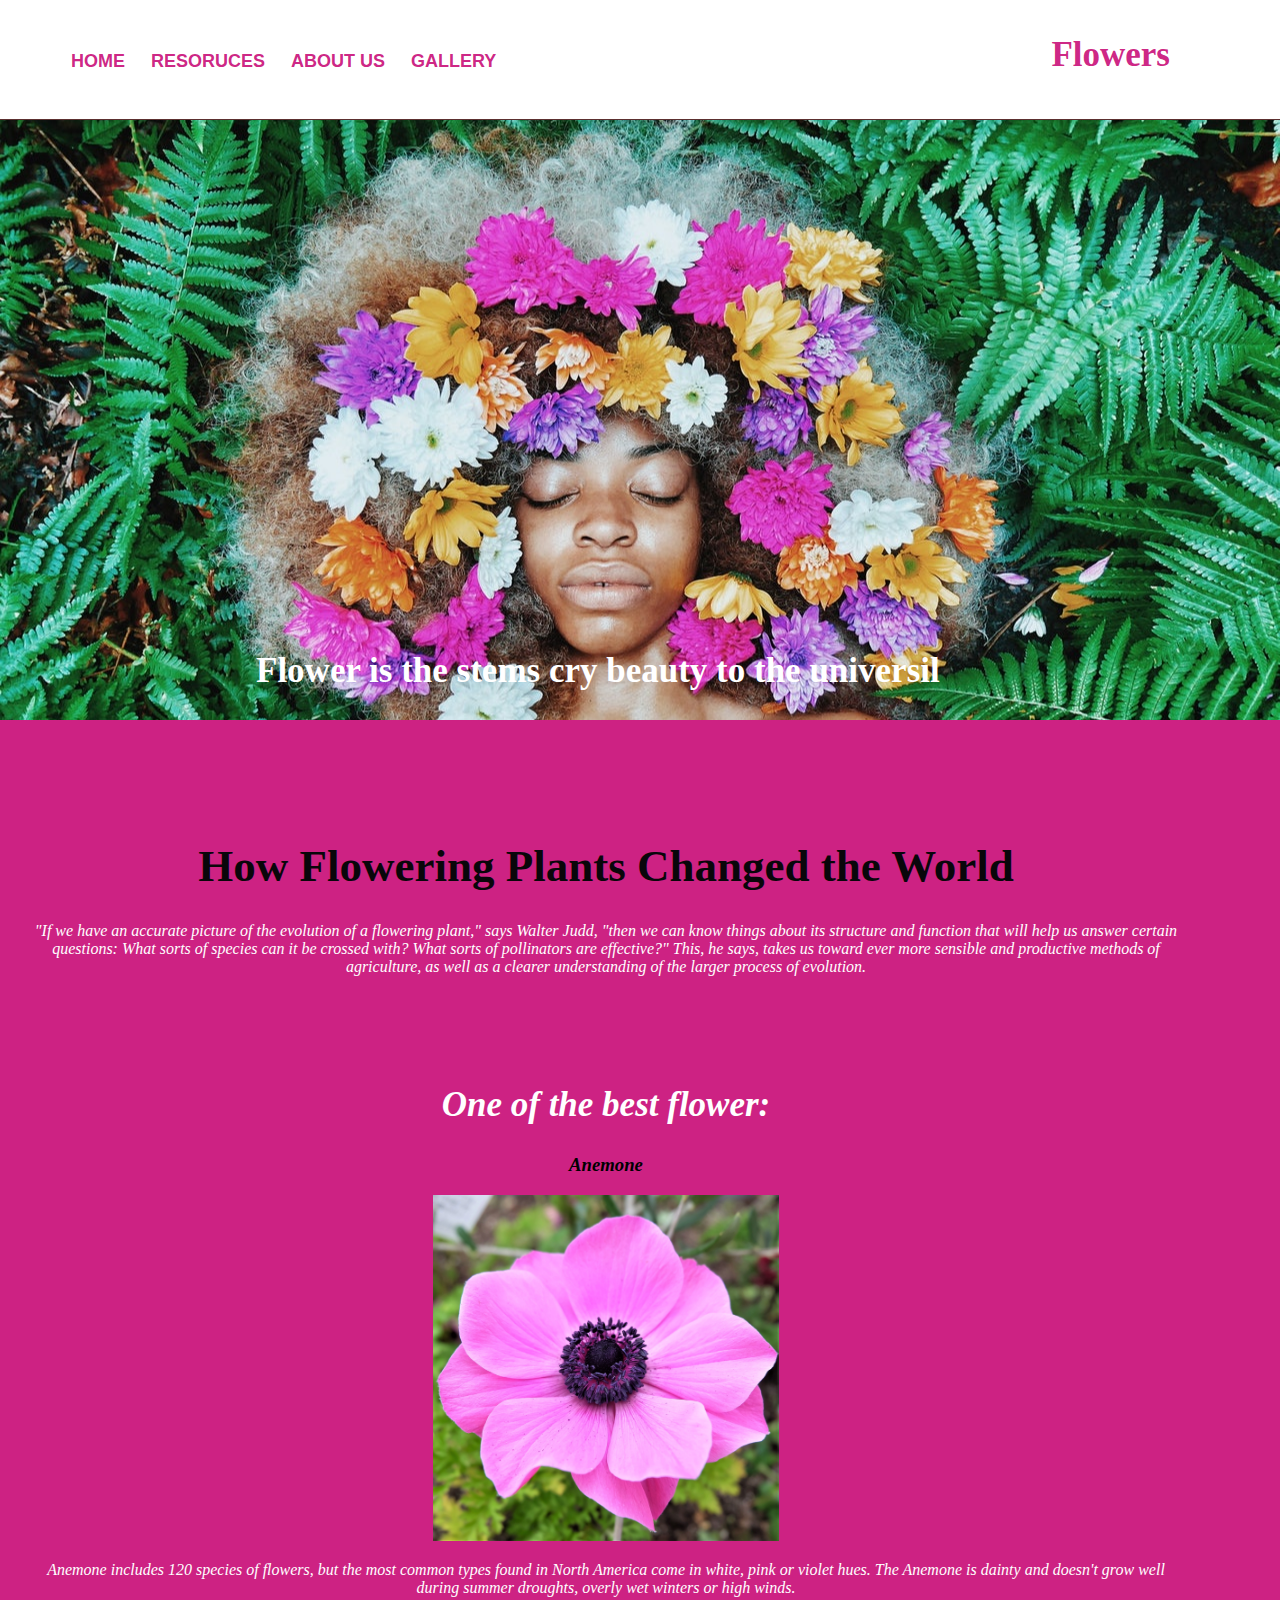
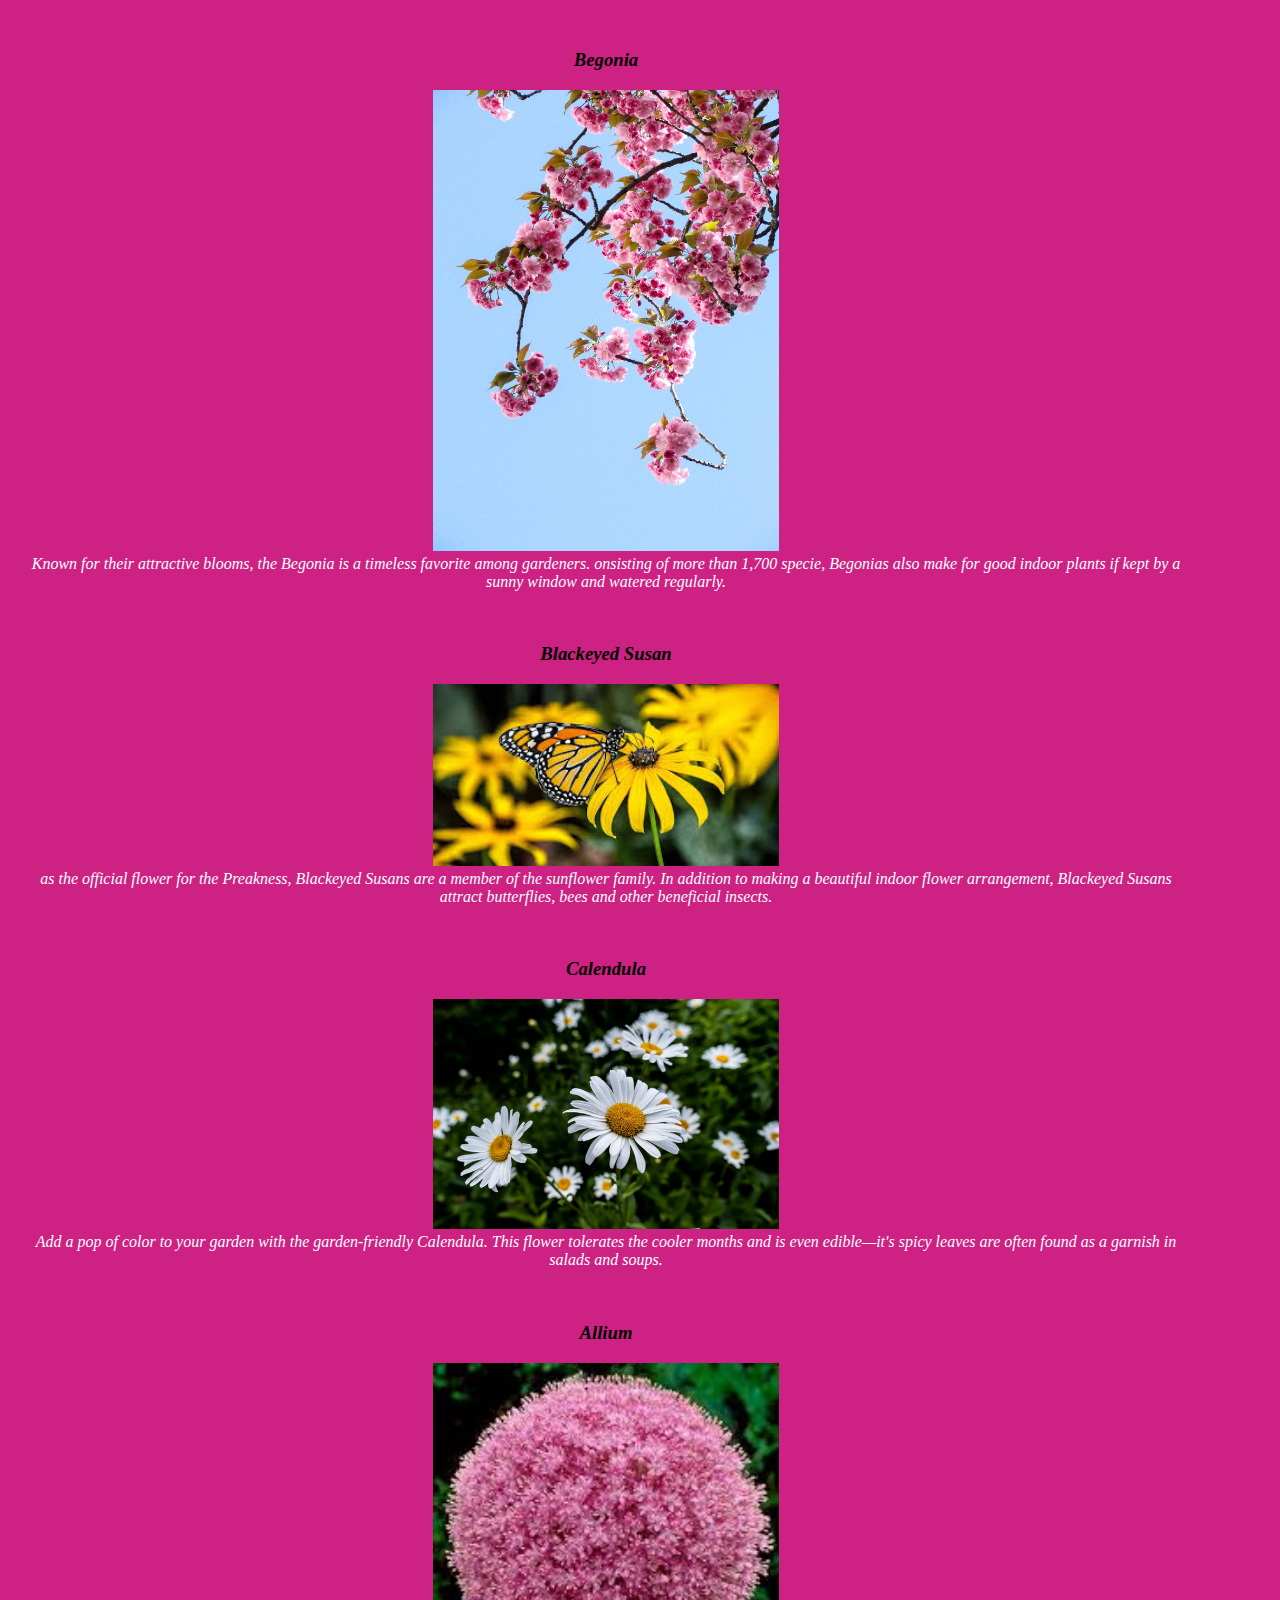
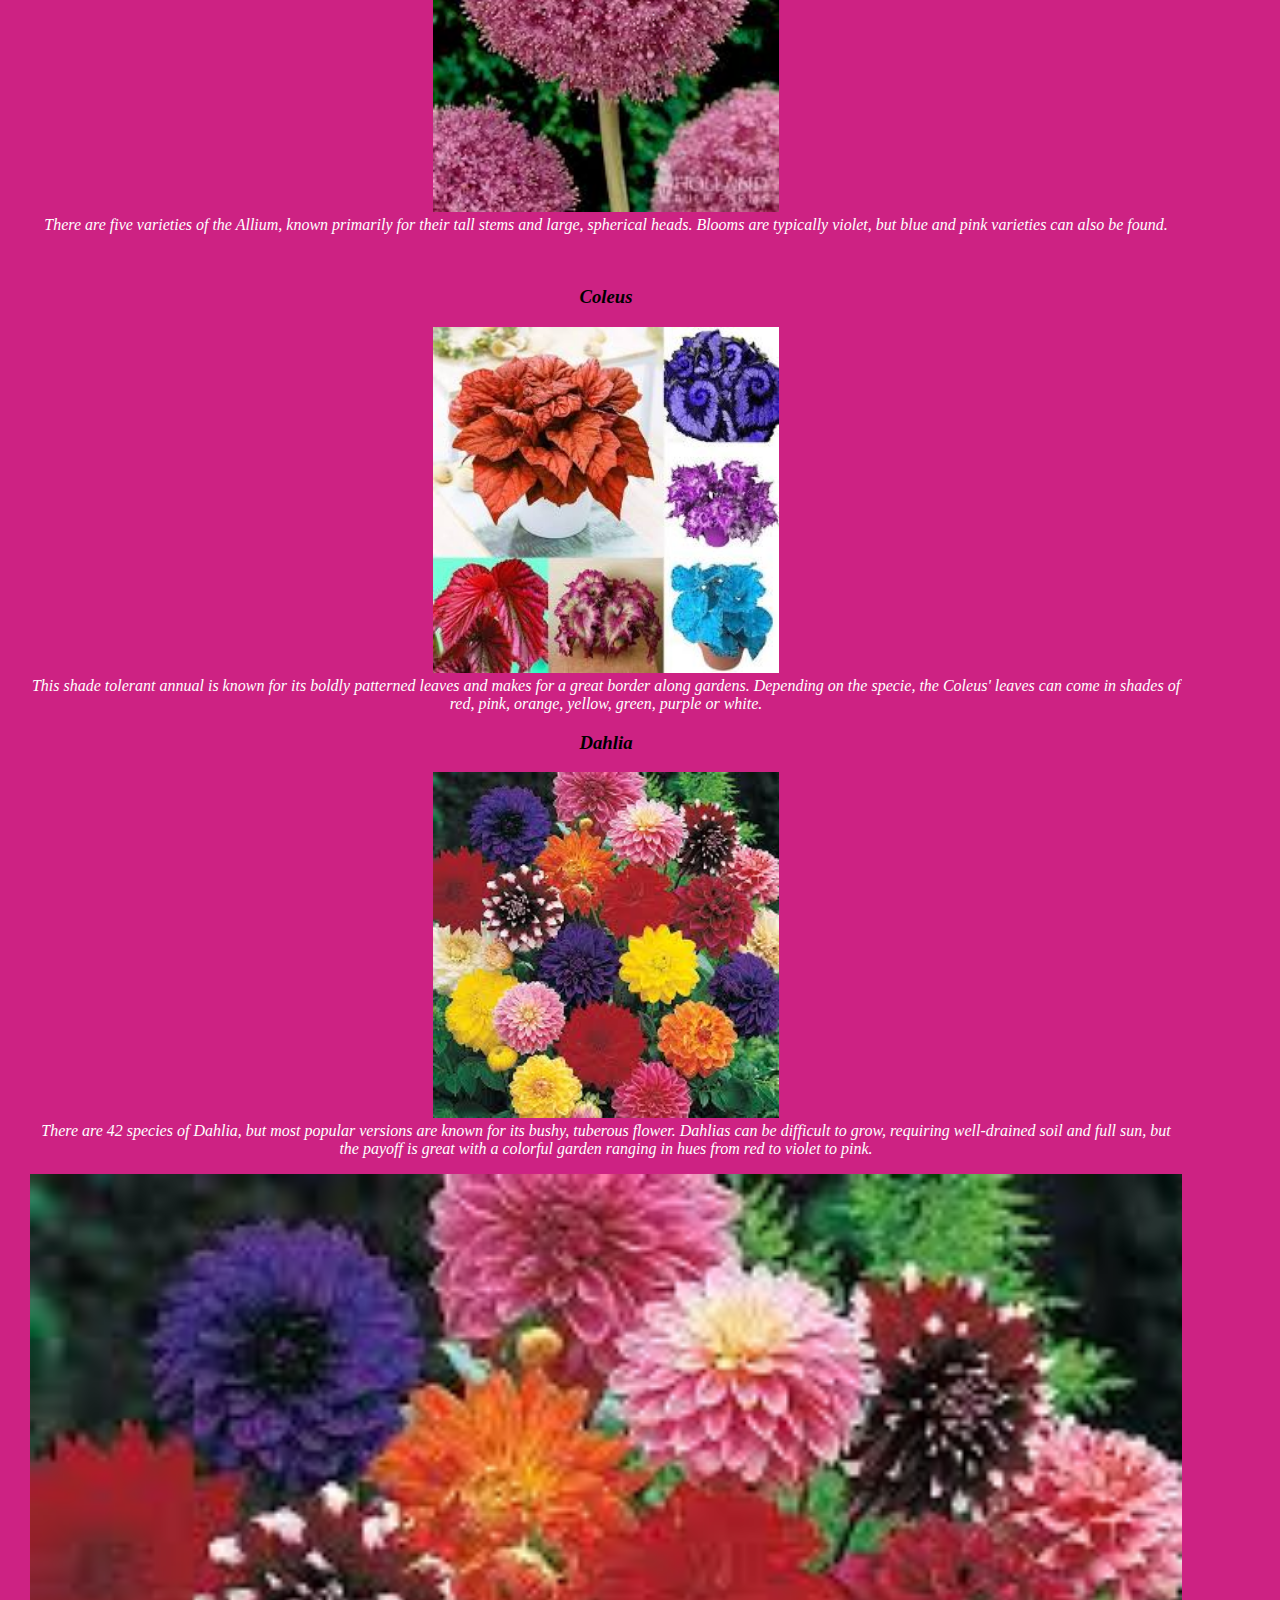
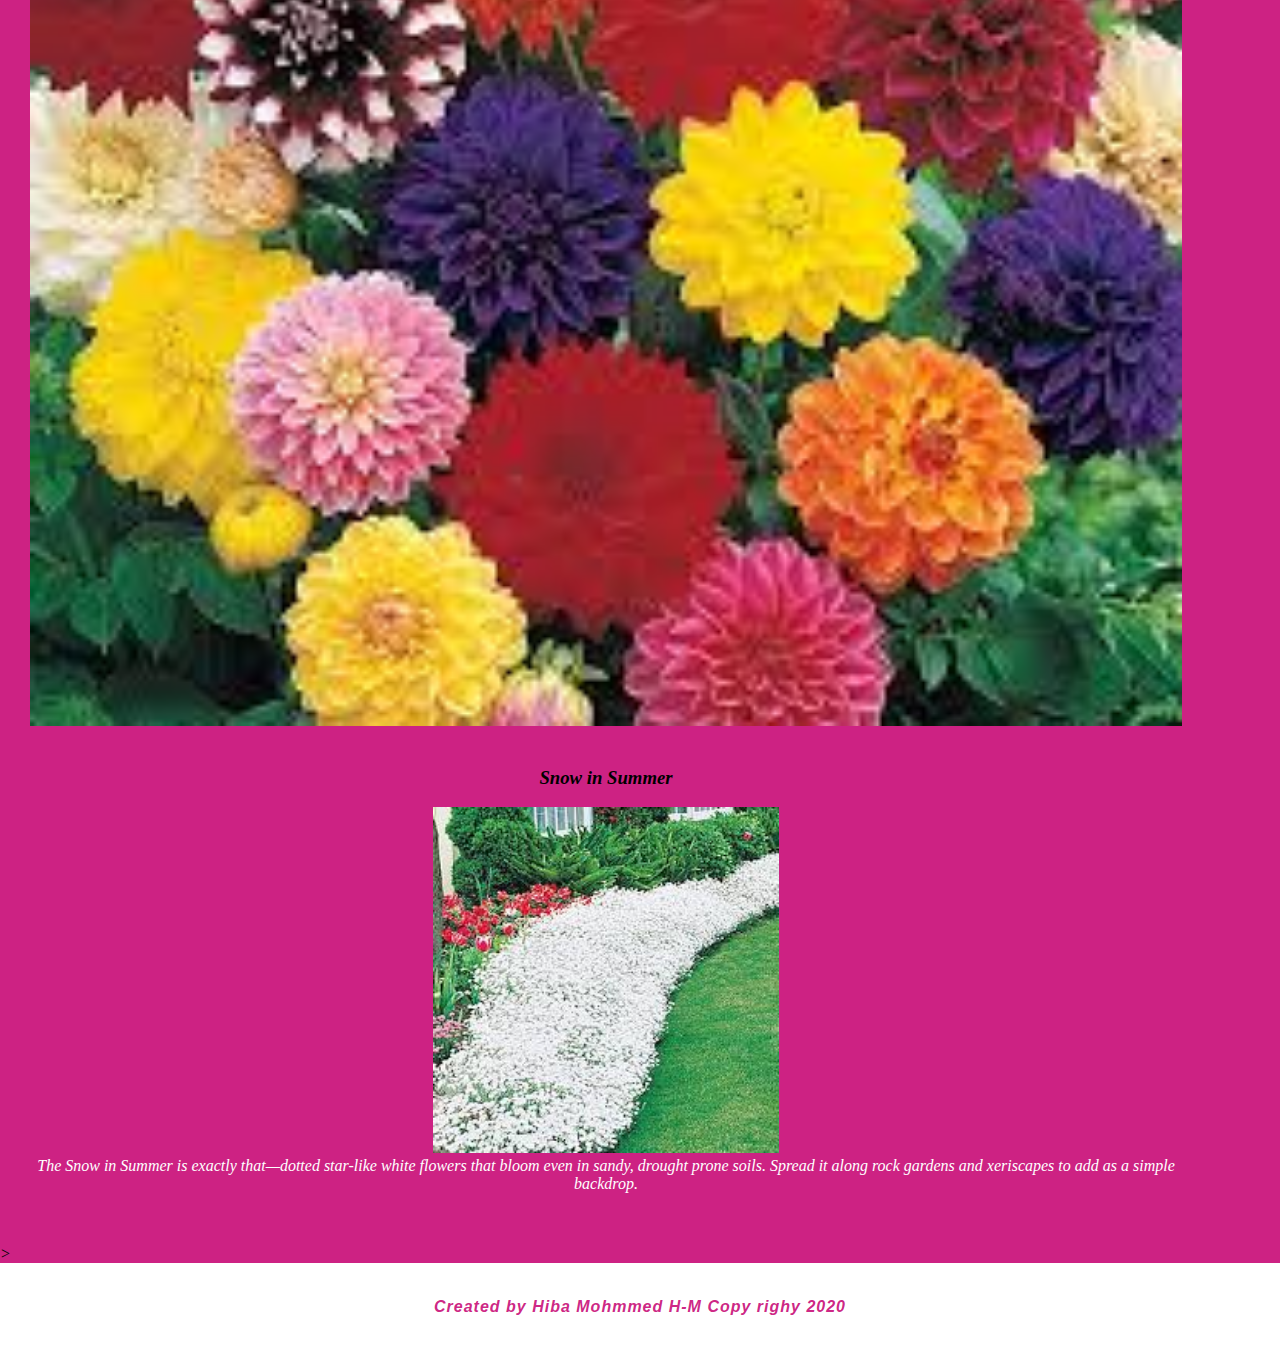
<file: index.html>
<!DOCTYPE html>
<html>
    <head>
        <title>"Flowers" </title>
        
        <meta name="  discription" content="Flowers is one of the most beutful thing in the world">
        <meta charset="utf-8">
        <link rel="icon" href="images/logo.png"/>
        <meta name="viewport" content="width=device-width, initial-scal=1"/>
        <link rel="stylesheet" href="style.css">
    
    </head>
    <body>
    
        <header>
            <div class="container">
                <nav>
                <div>
                    <ul>
                        <li><a href="Home.html">Home</a></li>
                        <li><a href="Resorues.html">Resoruces</a> </li>
                        <li><a href="About us.html">About us</a> </li>
                        <li><a href="Gallery.html">Gallery</a> </li>
                    </ul>
                </div>
                </nav>  
                <h2>Flowers</h2>             

            </div>
            
        </header>

        <section id="show">

            <h2> Flower is the stems cry beauty to the universil</h2>

        </section>

   

  
       <section id="text">
        <div  class="container">
            <div class="box">
                <div id="first">

       <h1>How Flowering Plants Changed the World</h1>
       
        <p><em>"If we have an accurate picture of the evolution of a flowering plant," says 
            Walter Judd, "then we can know things about its structure and function that
            will help us answer certain questions: What sorts of species can it be crossed
            with? What sorts of pollinators are effective?" This, he says, takes us toward
            ever more sensible and productive methods of agriculture, as well as a clearer
            understanding of the larger process of evolution.
        </p>
                </div>


        <h2>  <br><br> One of the best flower:</h2>      
        <h3>Anemone </h3>
        <div id="img-p1"> <img width="255" src="images/Anemone_Rosea.SHUT.jpg"/></div>
        <p> 
            <em>
             Anemone includes 120 species of flowers, but the most common types found in North
            America come in white, pink or violet hues. The Anemone is dainty and doesn't
             grow well
            during summer droughts, overly wet winters or high winds.</em>
             </p>


        <br><h3>Begonia</h3>
        <p> <div id="img-p2"><img width="250" src="images//pexels-johnmark-smith-250591.jpg"/> </div>
            
           <em> Known for their attractive blooms, the Begonia is a timeless favorite among gardeners.
            onsisting of more than 1,700 specie, Begonias also make for good indoor plants if kept by
            a sunny window and watered regularly.</em>
        </p> 

        <br><h3>Blackeyed Susan</h3>
        <p > <div id="img-p3"><img src="images/Blackeyed Susan.jpg"/></div>
            <em> as the official flower for the Preakness, Blackeyed Susans are a member of the
            sunflower family. In addition to making a beautiful indoor flower arrangement, Blackeyed
            Susans attract butterflies, bees and other beneficial insects.</em>
        </p>


        <br><h3>Calendula </h3>
        <p> <div id="img-p4"><img width=" 250" src="images/pexels-sebastian-sørensen-1196445.jpg"/></div>
         <em> Add a pop of color to your garden with the garden-friendly Calendula. This flower tolerates
            the cooler months and is even edible—it's spicy leaves are often found as a garnish in
            salads and soups.</em>
        </p>


        <br><h3>Allium</h3>
        <p> <div id="img-p4"><img width=" 250" src="images/type 5.jpg"/></div>
         <em> There are five varieties of the Allium, known primarily for their tall stems and large, spherical
            heads. Blooms are typically violet, but blue and pink varieties can also be found.</em>
        </p>



            <br><h3>Coleus</h3>
        <p> <div id="img-p4"><img width=" 250" src="images/type 6.jpg"/></div>
         <em> This shade tolerant annual is known for its boldly patterned leaves and makes for a great
            border along gardens. Depending on the specie, the Coleus' leaves can come in shades of
            red, pink, orange, yellow, green, purple or white.</em>
        </p>


          <div id="Dahlia">
              <div class="par">
            <h3>Dahlia</h3>

        <p> <div id="img-p4"><img width=" 250" src="images/type 7.jpg"/></div>
         <em> There are 42 species of Dahlia, but most popular versions are known for its bushy, tuberous
            flower. Dahlias can be difficult to grow, requiring well-drained soil and full sun, but the
            payoff is great with a colorful garden ranging in hues from red to violet to pink.</em>
        </p>
              </div>
              <img  src="images/type 7.jpg"/>
          </div>


    <br><h3>Snow in Summer</h3>
        <p> <div id="img-p4"><img width=" 250" src="images/type8.jpg"/></div>
         <em> The Snow in Summer is exactly that—dotted star-like white flowers that bloom even in
            sandy, drought prone soils. Spread it along rock gardens and xeriscapes to add as 
            a simple backdrop.</em>
        </p>

            </div>


    </div>
    </section> 






    </div>  
        
        <footer<br><br><br>> <div class="footer">
            Created by Hiba Mohmmed H-M Copy righy 2020
        </div>
        </footer>


    </body>
</html>
</file>
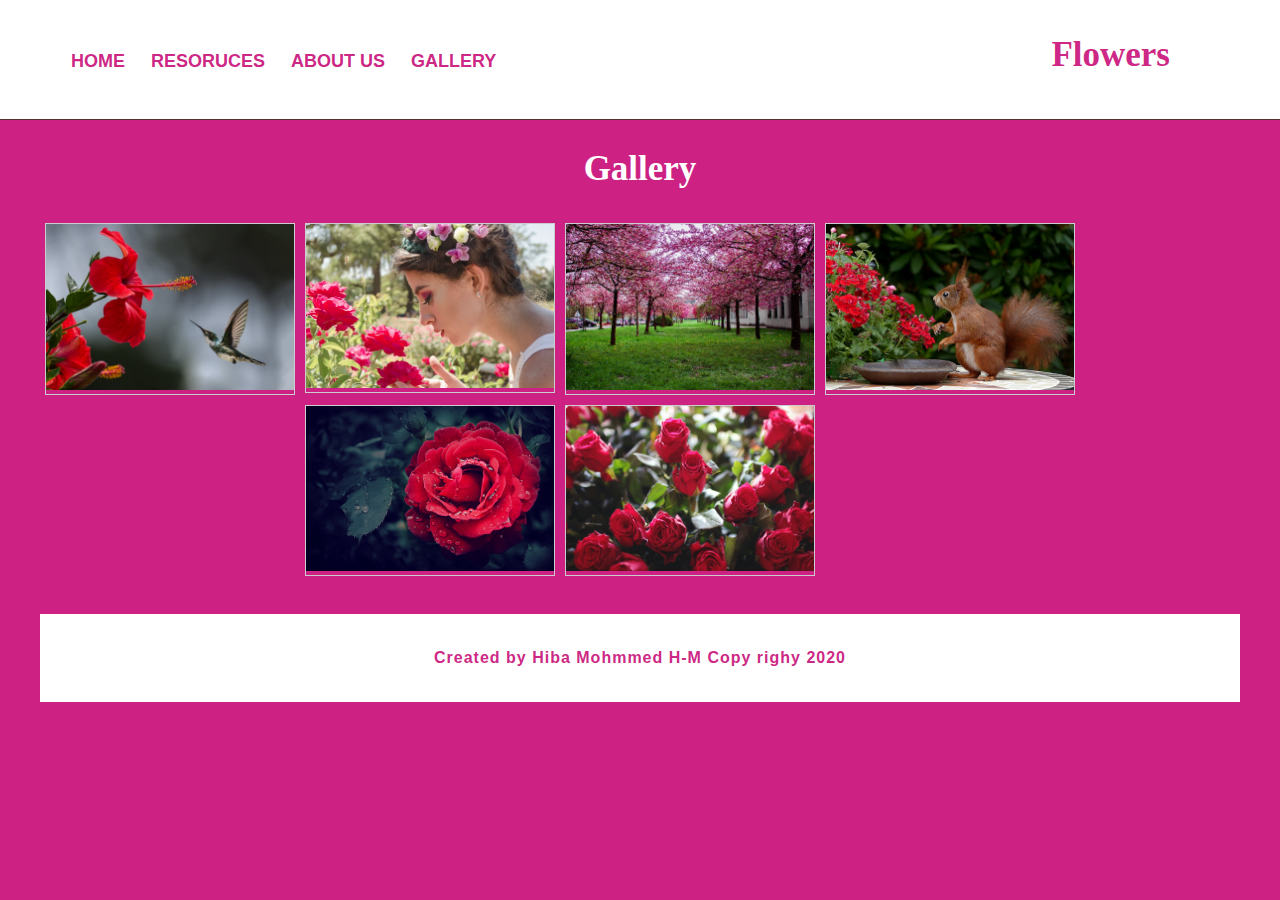
<file: Gallery.html>
<!DOCTYPE html>
<html>
    <head>
        <title>"Flowers" </title>
        
        <meta name="  discription" content="Flowers is one of the most beutful thing in the world">
        <meta charset="utf-8">
        <link rel="icon" href="images/logo.png"/>
        <meta name="viewport" content="width=device-width, initial-scal=1"/>
        <link rel="stylesheet" href="style.css">
        
    
    </head>
    <body>
    
        <header>
            <div class="container">
                <link rel="stylesheet" href="style/r.css">
                <nav>
                <div>
                    <ul>
                        <li><a href="Home.html">Home</a></li>
                        <li><a href="Resorues.html">Resoruces</a> </li>
                        <li><a href="About us.html">about us</a> </li>
                        <li><a href="Gallery.html">Gallery</a> </li>
                    </ul>
                </div>
                </nav>  
                <h2>Flowers</h2>             

            </div>
            
        </header>

        
        
    <div class="container">

        <h2 id="Gallery"> Gallery</h2>

        <div class="Gallery">
            <img  src="images//Gallery 1.jpeg"/>  
        </div>
        
        <div class="Gallery">
            <img src="images//Gallery 4.webp"/>
        </div>
        
        <div class="Gallery">
            <img src="images/Gallery 3.jpeg"/>
        </div>
        
        
        <div class="Gallery">
            <img src="images/Gallery 7.jpeg"/>
        </div>

        <div class="Gallery">
            <img src="images/pexels-jovana-nesic-593655.jpg"/>
        </div>

        
        <div class="Gallery">
            <img src="images/pexels-jéshoots-4825.jpg"/>

        </div>
     
        <footer<br><br><br><br><br><br><br><br><br><br><br><br><br><br><br><br>
        <br><br><br><br><br><br><br> <div class="footer">
            Created by Hiba Mohmmed H-M Copy righy 2020
        </div>
        </footer>


    </body>
</html>
</file>
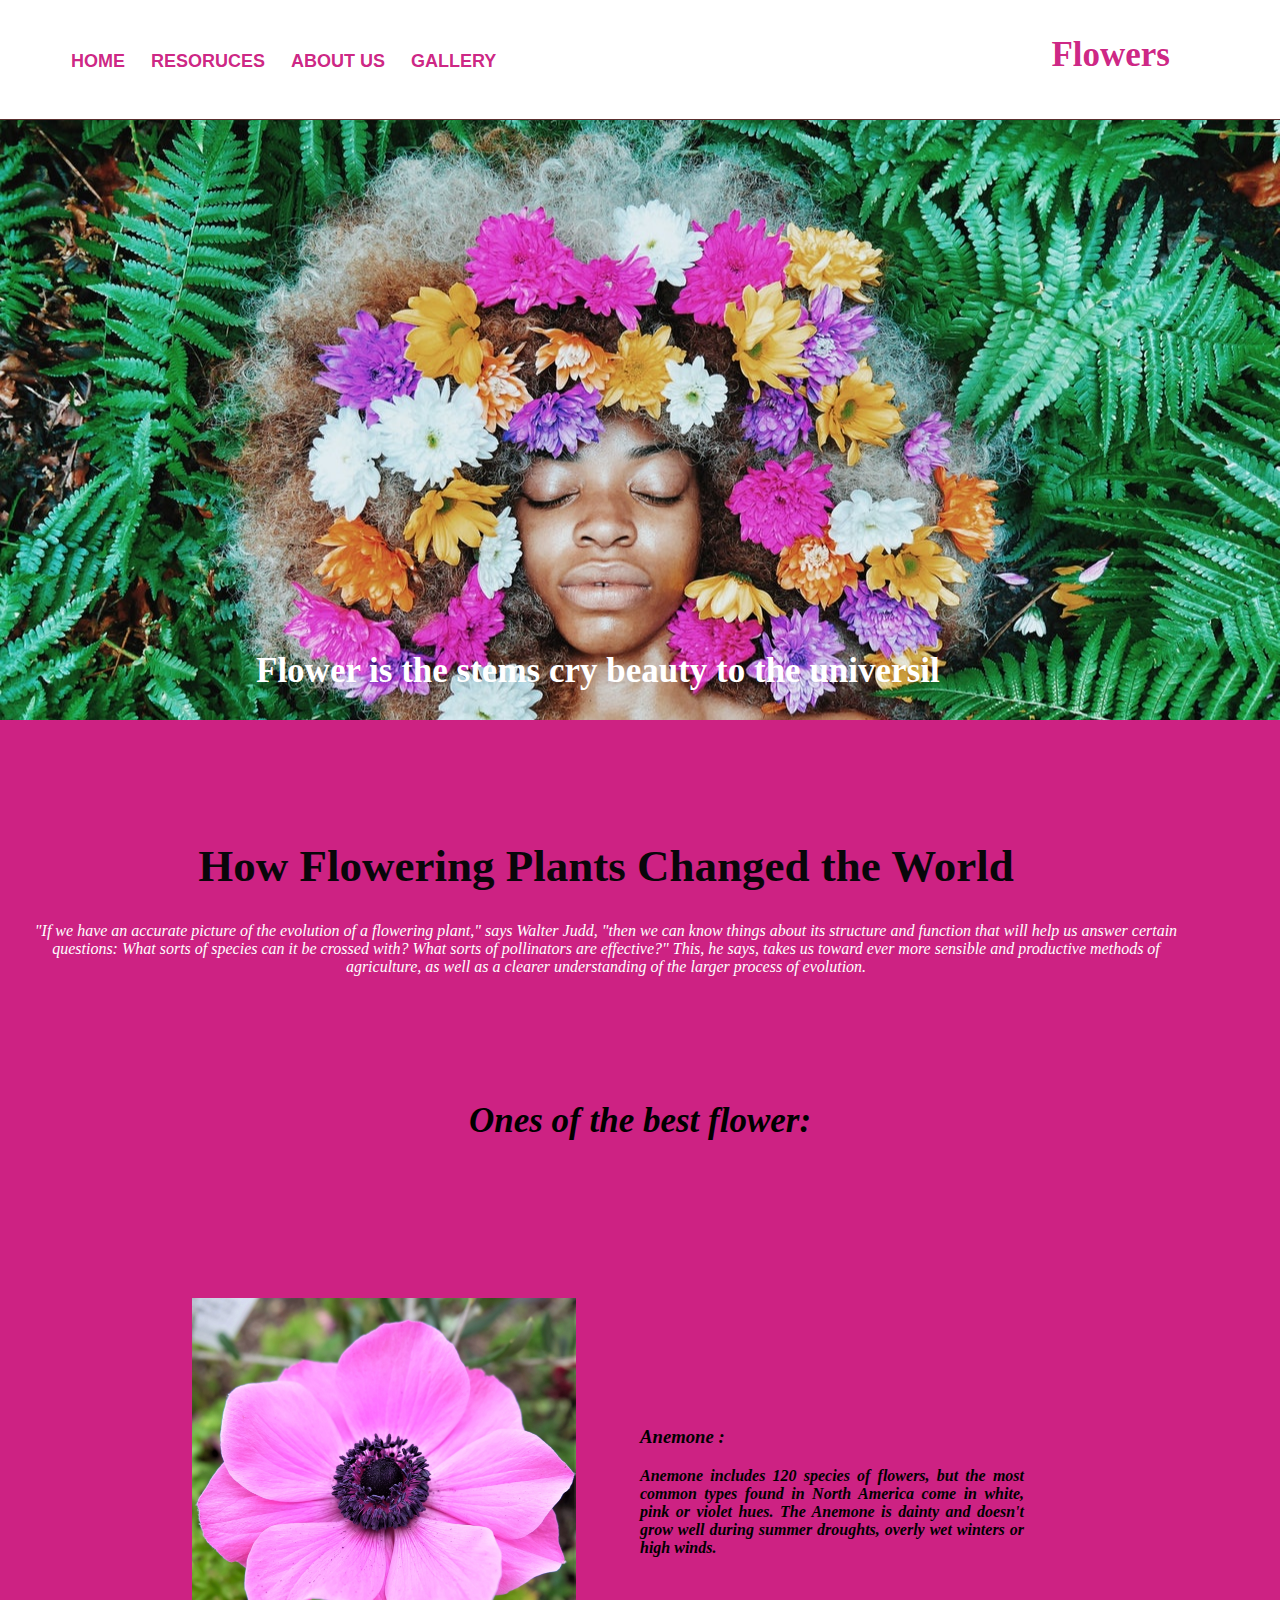
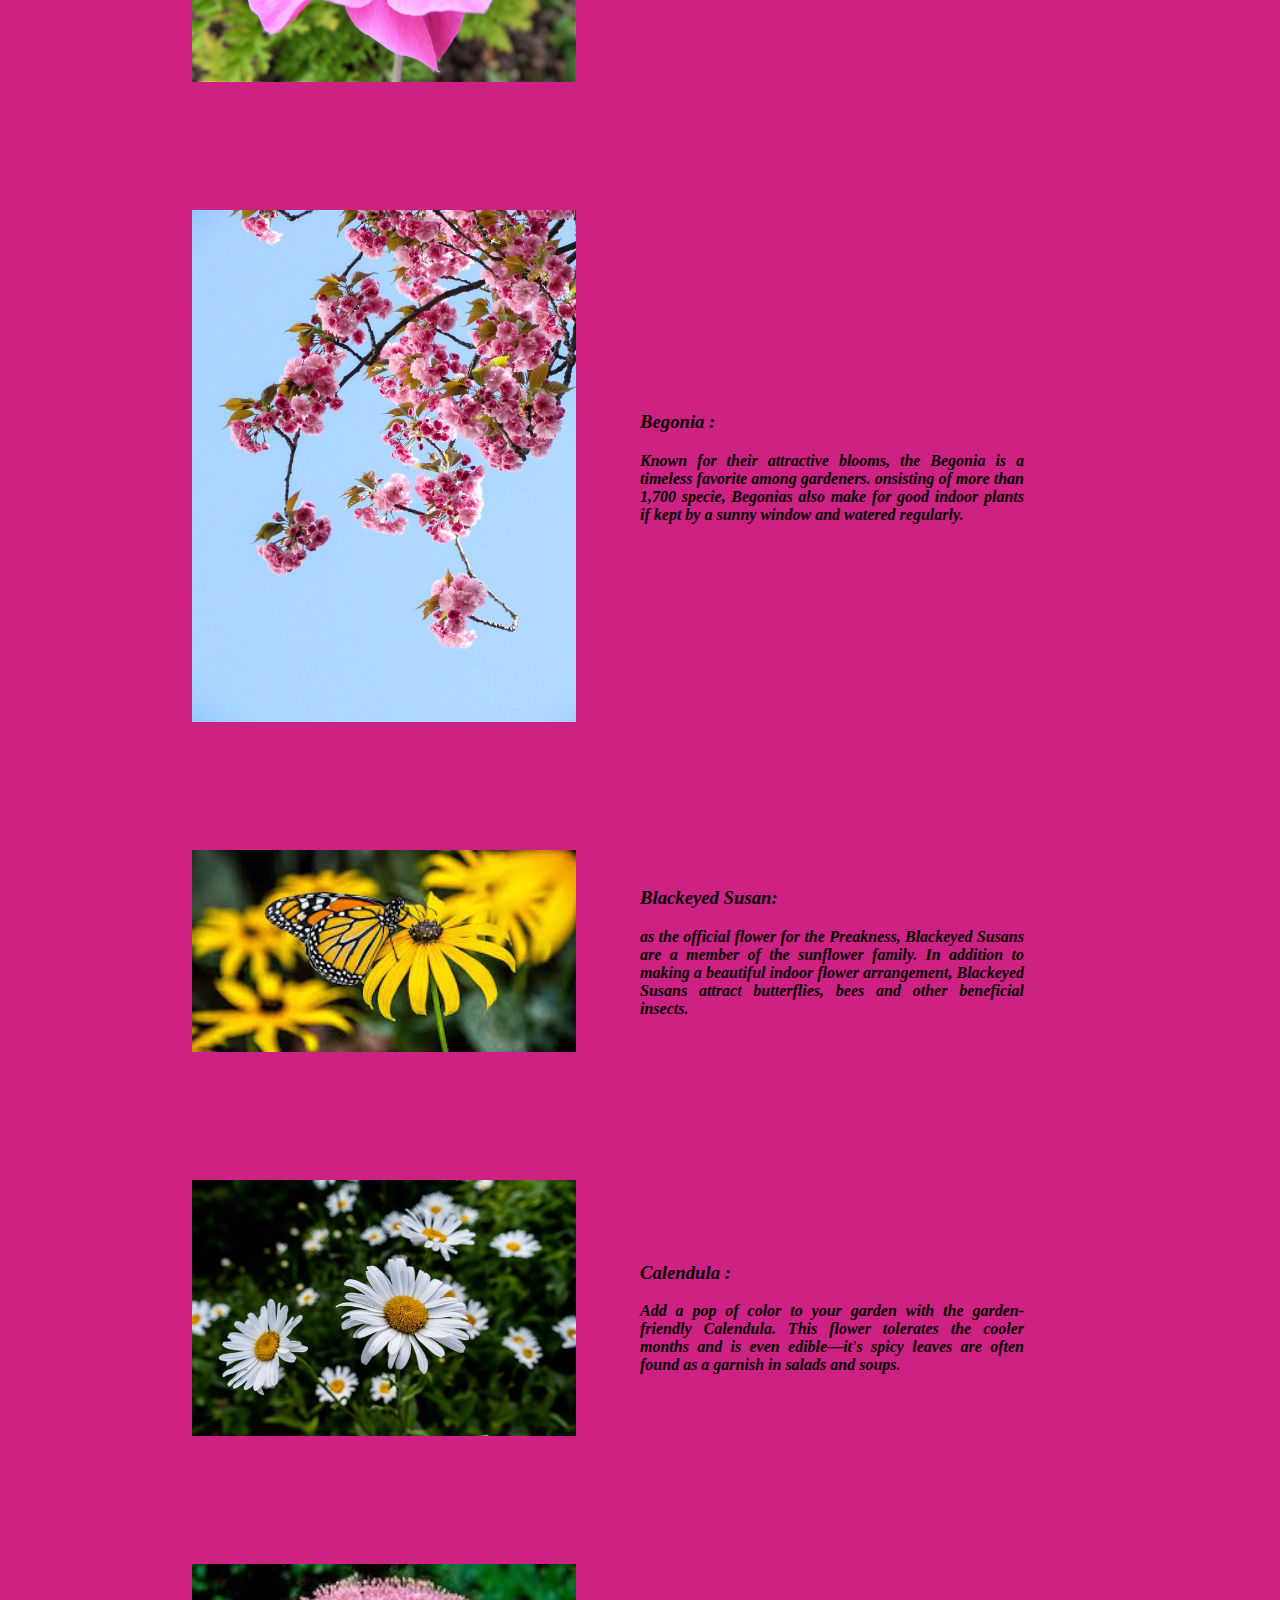
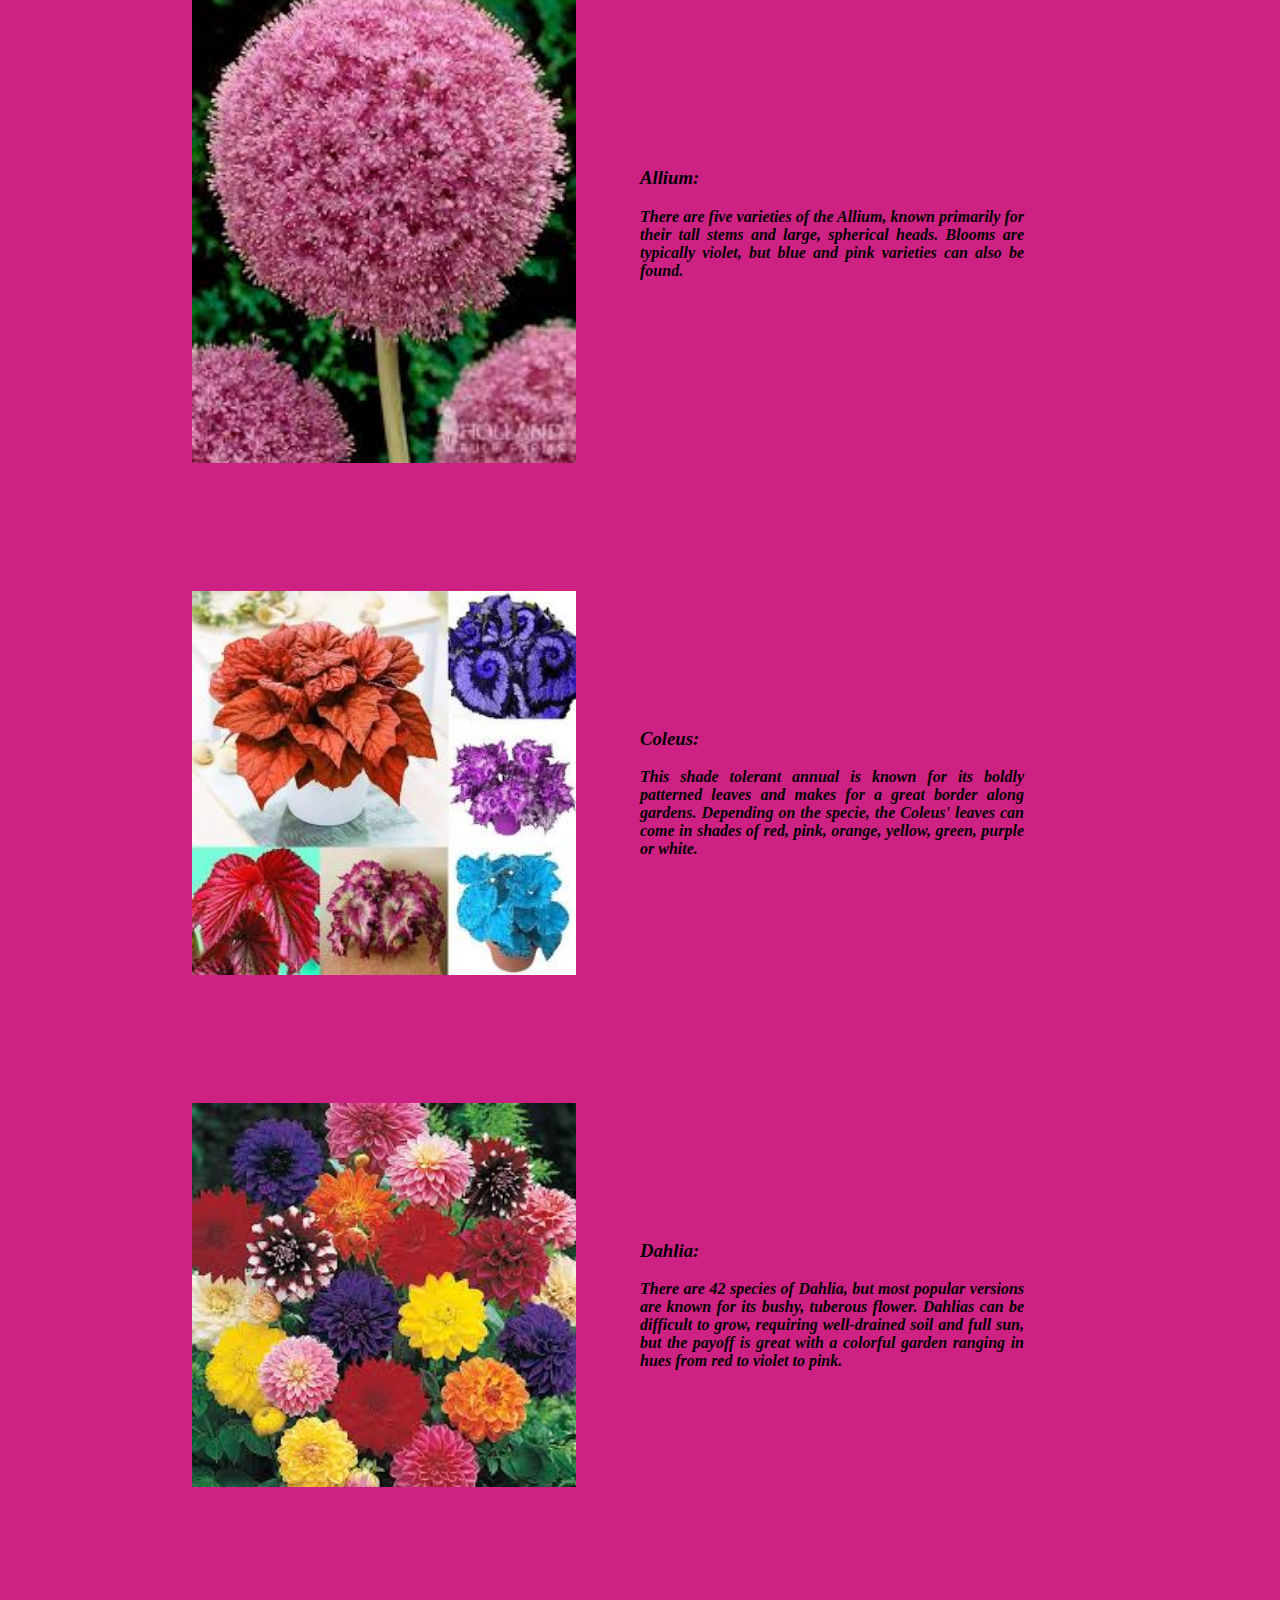
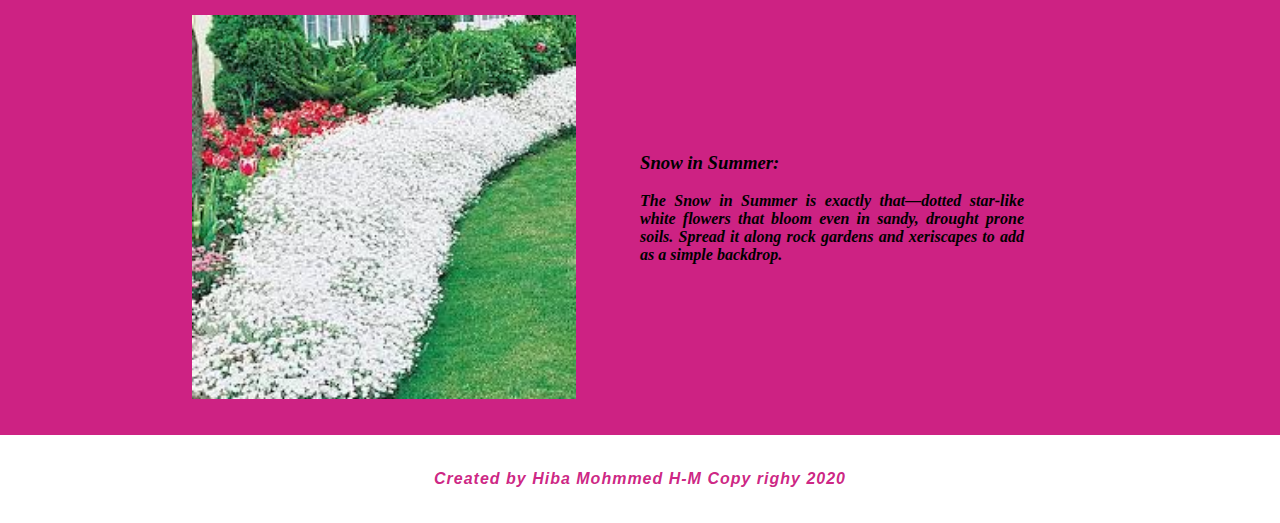
<file: Home.html>
<!DOCTYPE html>
<html>
    <head>
        <title>"Flowers" </title>
        
        <meta name="  discription" content="Flowers is one of the most beutful thing in the world">
        <meta charset="utf-8">
        <link rel="icon" href="images/logo.png"/>
        <meta name="viewport" content="width=device-width, initial-scal=1"/>
        <link rel="stylesheet" href="style.css">
    
    </head>
    <body>
    
        <header>
            <div class="container">
                <nav>
                <div>
                    <ul>
                        <li><a href="Home.html">Home</a></li>
                        <li><a href="Resorues.html">Resoruces</a> </li>
                        <li><a href="About us.html">About us</a> </li>
                        <li><a href="Gallery.html">Gallery</a> </li>
                    </ul>
                </div>
                </nav>  
                <h2>Flowers</h2>             

            </div>
            
        </header>

        <section id="show">

            <h2> Flower is the stems cry beauty to the universil</h2>

        </section>

   

  
       <section id="text">
        <div  class="container">
            <div class="box">
                <div id="first">

       <h1>How Flowering Plants Changed the World</h1>
       
        <p><em>"If we have an accurate picture of the evolution of a flowering plant," says 
            Walter Judd, "then we can know things about its structure and function that
            will help us answer certain questions: What sorts of species can it be crossed
            with? What sorts of pollinators are effective?" This, he says, takes us toward
            ever more sensible and productive methods of agriculture, as well as a clearer
            understanding of the larger process of evolution.
        </p>
     </div>

        </section>
        <h2>  <br><br> Ones of the best flower:</h2> 

        <main>
            <div class="flower">
                <div class="par">
                <h3>Anemone :</h3>
                <p><em>
                     Anemone includes 120 species of flowers, but the most common types found in North
                    America come in white, pink or violet hues. The Anemone is dainty and doesn't grow well
                    during summer droughts, overly wet winters or high winds.</em></p>
                </div>
                <img src="images/Anemone_Rosea.SHUT.jpg"/>
            </div>

            <div  class="flower">
                <div class="par">
            <h3>Begonia :</h3>
        <p><em> Known for their attractive blooms, the Begonia is a timeless favorite among gardeners.
            onsisting of more than 1,700 specie, Begonias also make for good indoor plants if kept by
            a sunny window and watered regularly.</em></p> 
            </div>
            <img src="images//pexels-johnmark-smith-250591.jpg"/> 
            </div>

            <div class="flower">
                <div class="par">
                <h3>Blackeyed Susan:</h3>
        <p ><em> as the official flower for the Preakness, Blackeyed Susans are a member of the
            sunflower family. In addition to making a beautiful indoor flower arrangement, Blackeyed
            Susans attract butterflies, bees and other beneficial insects.</em></p>
            </div>
            <img  src="images/Blackeyed Susan.jpg"/>
            </div>

            <div class="flower">
                <div class="par">
                <br><h3>Calendula :</h3>
                <p><em> Add a pop of color to your garden with the garden-friendly Calendula. This flower tolerates
                    the cooler months and is even edible—it's spicy leaves are often found as a garnish in
                    salads and soups.</em></p>
                </div>
                <img src="images/pexels-sebastian-sørensen-1196445.jpg"/>

            </div>


            <div class="flower">
                <div class="par">
                <br><h3>Allium:</h3>
                <p><em> There are five varieties of the Allium, known primarily for their tall stems and large, spherical
                    heads. Blooms are typically violet, but blue and pink varieties can also be found.</em> </p>
                </div>
                <img src="images/type 5.jpg"/>
            </div>

            <div class="flower">
                <div class="par">
                <br><h3>Coleus:</h3>
                <p><em> This shade tolerant annual is known for its boldly patterned leaves and makes for a great
                       border along gardens. Depending on the specie, the Coleus' leaves can come in shades of
                       red, pink, orange, yellow, green, purple or white.</em></p>

                </div>
                <img src="images/type 6.jpg"/>
            </div>


            <div class="flower">
                <div class="par">
                <br><h3>Dahlia:</h3>
        <p><em> There are 42 species of Dahlia, but most popular versions are known for its bushy, tuberous
            flower. Dahlias can be difficult to grow, requiring well-drained soil and full sun, but the
            payoff is great with a colorful garden ranging in hues from red to violet to pink.</em></p>
                </div>

                <img src="images/type 7.jpg"/>
            </div>

            <div class="flower">
                <div class="par">

                <h3>Snow in Summer:</h3>
        <p><em> The Snow in Summer is exactly that—dotted star-like white flowers that bloom even in
            sandy, drought prone soils. Spread it along rock gardens and xeriscapes to add as 
            a simple backdrop.</em></p>
                </div>
                <img src="images/type8.jpg"/>
        
        </div>

    </div>

  
        
        <footer<br><br><br> <div class="footer">
            Created by Hiba Mohmmed H-M Copy righy 2020</div>
             </div>       
        </footer>


    </body>
</html>
</file>
<file: style.css>
body {
  padding: 0;
  margin: 0;
  background-color: rgba(201, 18, 122, 0.932);
}
header {
  background-color: white;
  color: rgba(201, 18, 122, 0.932);
  border-bottom: #5c2f2f solid 1px;
  height: 120px;
}
header h2 {
  color: rgba(201, 18, 122, 0.932);
}
* {
  box-sizing: border-box;
}
.container nav {
  float: left;
  margin-top: 10px;
}
header .container h2 {
  float: right;
  margin-top: 35px;
  margin-right: 70px;
}

nav {
  width: 50%;
  padding: 1.5%;
}

ul {
  margin: 0%;
  padding: 0;
  list-style: none;
}
nav li {
  float: left;
  list-style: none;
  padding: 3px 3px;
  display: inline;
}
li:hover {
  background-color: rgba(201, 18, 122, 0.932);
}
nav a:hover {
  color: white;
}

nav a {
  width: 120px;
  display: inline;
  text-align: center;
  text-transform: uppercase;
  color: rgba(201, 18, 122, 0.932);
  font-size: 18px;
  padding: 20px 10px;
  font-family: Arial, Helvetica, sans-serif;
  border-radius: 5px;
  text-decoration-line: none;
  margin-top: 40%;
}

img {
  width: 100%;
}

#img-p1 img {
  width: 30%;
  height: 40%;
  white-space: normal;
}
#img-p2 img {
  width: 30%;
  height: 10%;
}
#img-p3 img {
  width: 30%;
  height: 50%;
}
#img-p4 img {
  width: 30%;
  height: 50%;
}
h1 {
  font-family: Georgia, "Times New Roman", Times, serif;
  font-size: 45px;
  color: rgb(9, 6, 10);
}
h2 {
  font-size: 35px;
  text-align: center;
}
h3 {
  color: black;
}

#text {
  margin-top: 90px;
  margin-left: 30px;
  width: 90%;
  padding: 0;
  text-align: center;
}
.container {
  max-width: 1200px;
  margin: auto;
  overflow: auto;
  color: white;
}
.Gallery {
  margin: 5px;
  border: 1px solid #cccccc;
  float: left;
  width: 250px;
}
.Gallery img {
  width: 100%;
  border-width: 50px;
}

.footer {
  padding: 35px;
  font-size: 16px;
  font-weight: bold;
  text-align: center;
  background-color: white;
  color: rgba(201, 18, 122, 0.932);
  font-family: Arial, Helvetica, sans-serif;
  letter-spacing: 1px;
}

#show {
  position: relative;
  background-image: url(images/pexels-ezekixl-akinnewu-946240.jpg);
  background-position: center;
  background-size: cover;
  height: 600px;
  overflow: hidden;
  color: white;
}

#show h2 {
  position: absolute;
  bottom: 0px;
  left: 20%;
}
body li {
  margin-top: 3%;
  text-align: center;
  text-decoration: none;
  font-size: 130%;
  text-decoration-line: none;
  text-transform: uppercase;
  color: rgba(201, 18, 122, 0.932);
  font-weight: bold;
}
.res a {
  text-decoration: none;
  color: rgba(201, 18, 122, 0.932);
  font-weight: bold;
}

.flower {
  display: flex;
  flex-direction: row-reverse;
  align-items: center;
}
.flower .par {
  width: 30%;
  height: 50;
  margin-top: 10%;
  margin-right: 20%;
  font-weight: bold;
  font-size: 100%;
  text-align: justify;
  color: black;
}

.flower img {
  width: 30%;
  height: 30%;
  margin-top: 10%;
  margin-right: 5%;
}
</file>
<file: style/r.css>
.Resoruces li {
  margin-top: 5%;
  text-align: center;
  text-decoration: solid;
  font-size: 120%;
  text-decoration-line: none;
  text-transform: uppercase;
  color: palevioletred;
  font-family: Arial, Helvetica, sans-serif;
}


<li><a href="https://www.proflowers.com/blog/types-of-flowers">Information</a></li>
<li><a href="https://www.pexels.com/search/videos/beautiful%20flower/"> Videos </a></li>
<li><a href="https://www.pexels.com/search/beautiful%20flower/">Photos</a></li>
</file>
